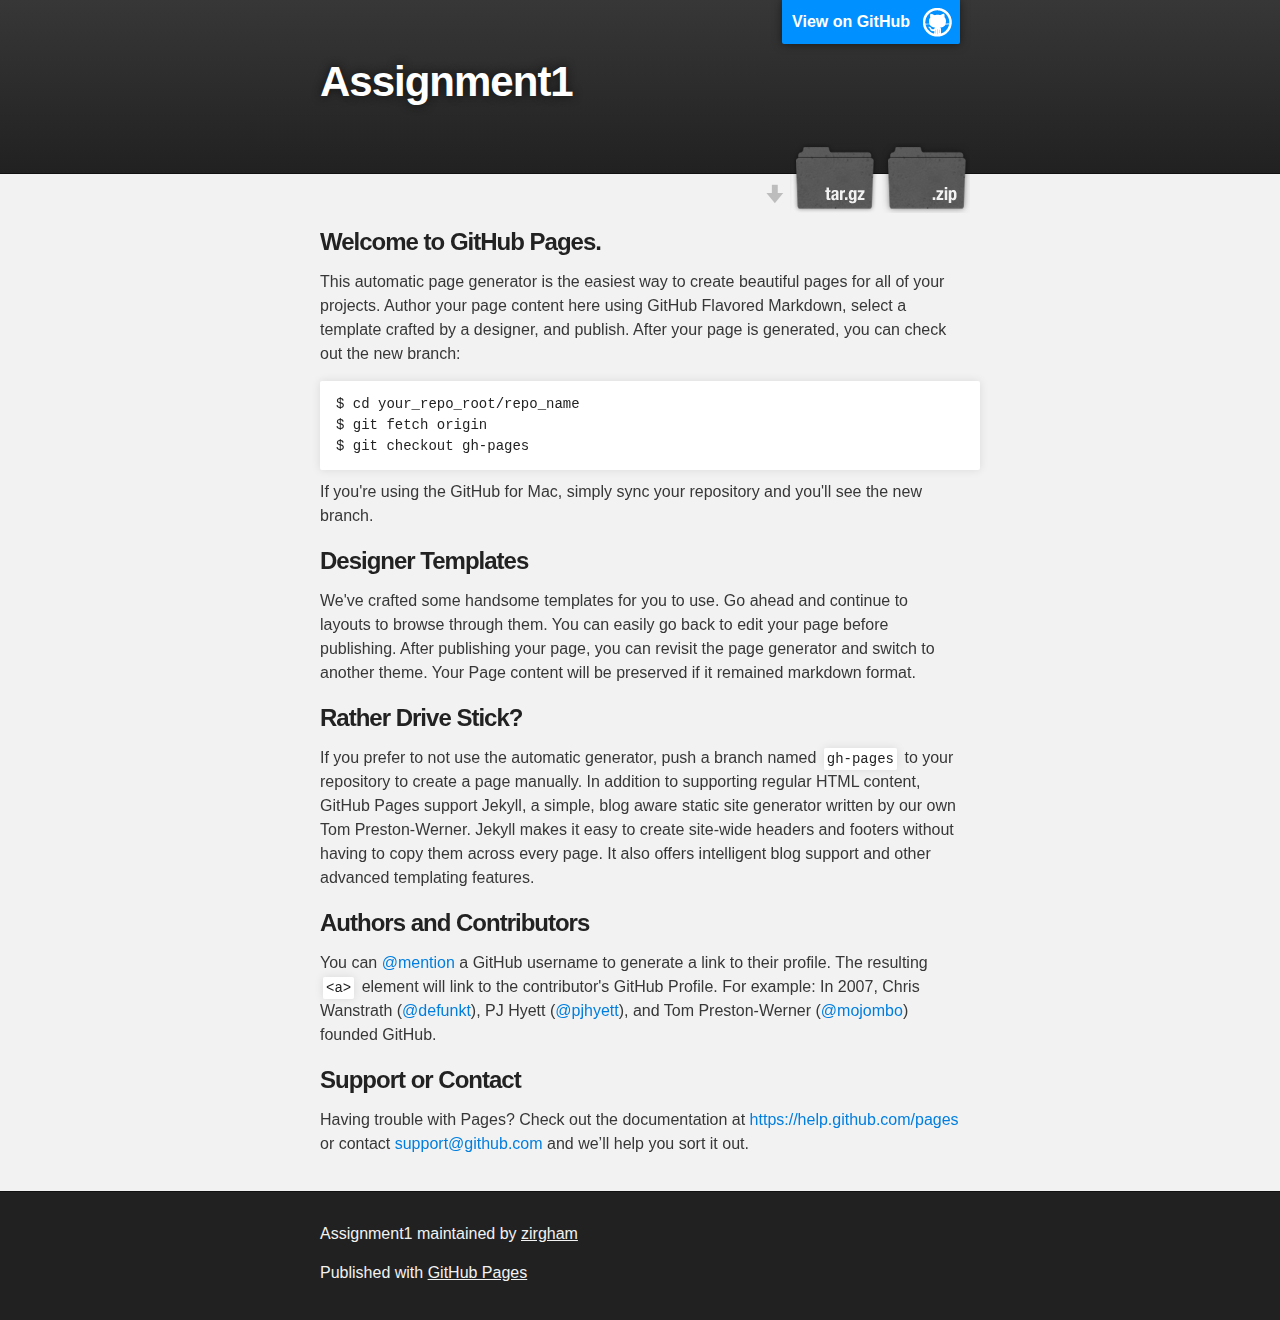
<file: index.html>
<!DOCTYPE html>
<html>

  <head>
    <meta charset='utf-8'>
    <meta http-equiv="X-UA-Compatible" content="chrome=1">
    <meta name="description" content="Assignment1 : ">

    <link rel="stylesheet" type="text/css" media="screen" href="stylesheets/stylesheet.css">

    <title>Assignment1</title>
  </head>

  <body>

    <!-- HEADER -->
    <div id="header_wrap" class="outer">
        <header class="inner">
          <a id="forkme_banner" href="https://github.com/zirgham/Assignment1">View on GitHub</a>

          <h1 id="project_title">Assignment1</h1>
          <h2 id="project_tagline"></h2>

            <section id="downloads">
              <a class="zip_download_link" href="https://github.com/zirgham/Assignment1/zipball/master">Download this project as a .zip file</a>
              <a class="tar_download_link" href="https://github.com/zirgham/Assignment1/tarball/master">Download this project as a tar.gz file</a>
            </section>
        </header>
    </div>

    <!-- MAIN CONTENT -->
    <div id="main_content_wrap" class="outer">
      <section id="main_content" class="inner">
        <h3>
<a id="welcome-to-github-pages" class="anchor" href="#welcome-to-github-pages" aria-hidden="true"><span class="octicon octicon-link"></span></a>Welcome to GitHub Pages.</h3>

<p>This automatic page generator is the easiest way to create beautiful pages for all of your projects. Author your page content here using GitHub Flavored Markdown, select a template crafted by a designer, and publish. After your page is generated, you can check out the new branch:</p>

<pre><code>$ cd your_repo_root/repo_name
$ git fetch origin
$ git checkout gh-pages
</code></pre>

<p>If you're using the GitHub for Mac, simply sync your repository and you'll see the new branch.</p>

<h3>
<a id="designer-templates" class="anchor" href="#designer-templates" aria-hidden="true"><span class="octicon octicon-link"></span></a>Designer Templates</h3>

<p>We've crafted some handsome templates for you to use. Go ahead and continue to layouts to browse through them. You can easily go back to edit your page before publishing. After publishing your page, you can revisit the page generator and switch to another theme. Your Page content will be preserved if it remained markdown format.</p>

<h3>
<a id="rather-drive-stick" class="anchor" href="#rather-drive-stick" aria-hidden="true"><span class="octicon octicon-link"></span></a>Rather Drive Stick?</h3>

<p>If you prefer to not use the automatic generator, push a branch named <code>gh-pages</code> to your repository to create a page manually. In addition to supporting regular HTML content, GitHub Pages support Jekyll, a simple, blog aware static site generator written by our own Tom Preston-Werner. Jekyll makes it easy to create site-wide headers and footers without having to copy them across every page. It also offers intelligent blog support and other advanced templating features.</p>

<h3>
<a id="authors-and-contributors" class="anchor" href="#authors-and-contributors" aria-hidden="true"><span class="octicon octicon-link"></span></a>Authors and Contributors</h3>

<p>You can <a href="https://github.com/blog/821" class="user-mention">@mention</a> a GitHub username to generate a link to their profile. The resulting <code>&lt;a&gt;</code> element will link to the contributor's GitHub Profile. For example: In 2007, Chris Wanstrath (<a href="https://github.com/defunkt" class="user-mention">@defunkt</a>), PJ Hyett (<a href="https://github.com/pjhyett" class="user-mention">@pjhyett</a>), and Tom Preston-Werner (<a href="https://github.com/mojombo" class="user-mention">@mojombo</a>) founded GitHub.</p>

<h3>
<a id="support-or-contact" class="anchor" href="#support-or-contact" aria-hidden="true"><span class="octicon octicon-link"></span></a>Support or Contact</h3>

<p>Having trouble with Pages? Check out the documentation at <a href="https://help.github.com/pages">https://help.github.com/pages</a> or contact <a href="mailto:support@github.com">support@github.com</a> and we’ll help you sort it out.</p>
      </section>
    </div>

    <!-- FOOTER  -->
    <div id="footer_wrap" class="outer">
      <footer class="inner">
        <p class="copyright">Assignment1 maintained by <a href="https://github.com/zirgham">zirgham</a></p>
        <p>Published with <a href="http://pages.github.com">GitHub Pages</a></p>
      </footer>
    </div>

    

  </body>
</html>
</file>
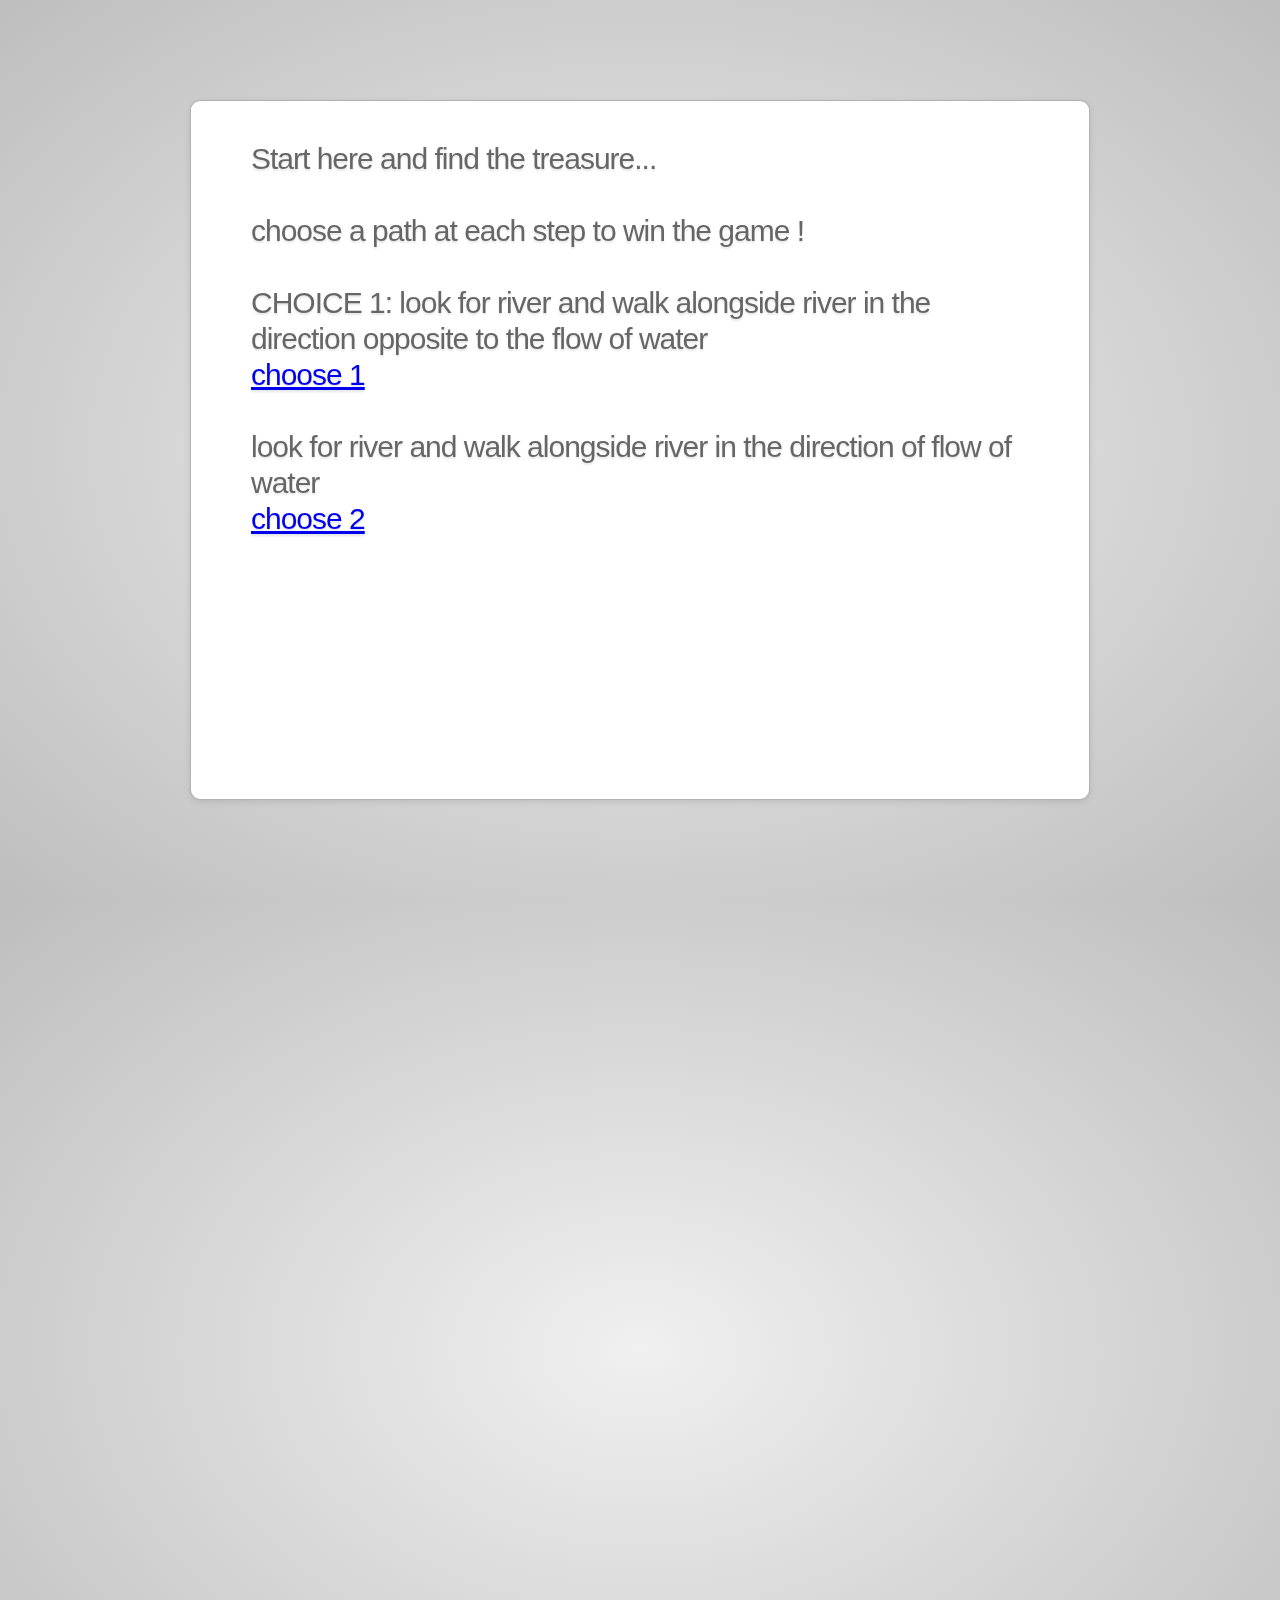
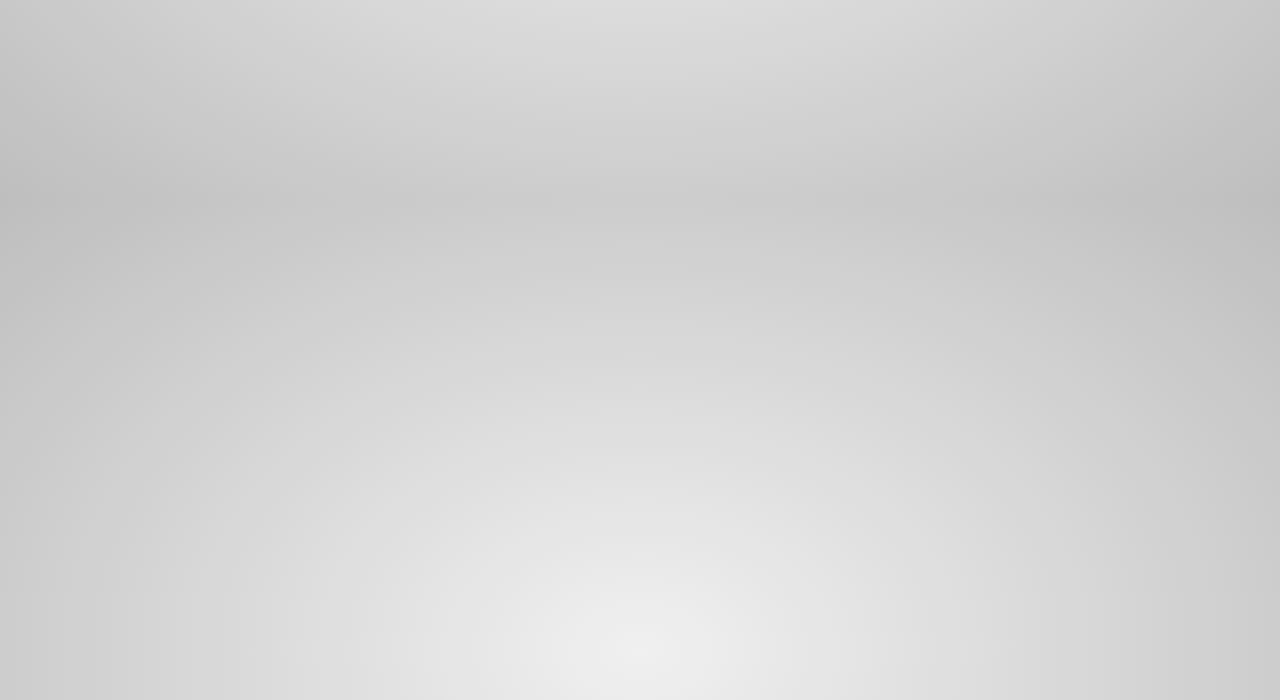
<file: Assignment1/index.html>
﻿<!DOCTYPE html><!--developed by:-MOHD ZIRGHAM #300801676-->
<html lang="en">
<head>
    <meta charset="utf-8" />
    <meta name="viewport" content="width-device-width, initial-scale=1.0" />
    <title>Impress Demo</title>
    <!-- CSS section-->
    <link href="css/reset.css" rel="stylesheet" />
    <link href="css/game.css" rel="stylesheet" />
</head>
<body onload="main()">
    <div id="impress">
        <!--SLIDE 1-->
        <div id="1" class="step slide">
            <div class="slide-text">
                <p>Start here and find the treasure...  </p><br />
                <p>choose a path at each step to win the game !</p><br />
                <p>CHOICE 1:  look for river and walk alongside river in the direction opposite to the flow of water</p>  <!--2.1 level-->
                <p><a href="#3-left"> choose 1</a></p><br />
                <p> look for river and walk alongside river in the direction of flow of water<br /></p>   <!--2.2 level-->
                <p><a href="#3-right">choose 2</a></p>
            </div>
        </div>
        <!--................LEFT SIDE.............-->
        <div id="3-left" class="step slide" data-x="1500" data-y="1500" data-z="1500">
            <div class="slide-text">
                <p>CHOICE 1: Pick up the sword near the treehouse and eat mango from the tree and dig for the box  </p><br />
                <p><a href="#youLose1">CHOOSE 1</a></p><br /><br />  <!--3.1 level-->
                <p>CHOICE 2: Find a boat and ride on it to reach the waterfall. Dig near banana tree. There are two boxes-  </p>
                <p><a href="#youLose2">CHOOSE 2</a></p>   <!--3.2  level--><br />
            

            </div>
        </div>

       

        <!--LOSE 1 AND 2-->
        <div id="youLose1" class="step slide" data-x="3000" data-y="1500" data-z="1500">
            <div class="slide-text">
                <p>CHOICE 1: You found the box ?</p><p>Huraayyyyyy !!! Go ahead and open it !!</p>
                <p><a href="#noKey">CHOOSE 1</a></p><br /><br />  <!--3.1 level-->
                <p>CHOICE 2: couldn't find the box?? </p>
                <p><a href="#noBox">CHOOSE 2</a></p><br /><br />  <!--3.1 level-->



            </div>
        </div>
        <div id="youLose2" class="step slide" data-x="8500" data-y="1500" data-z="1500">
            <div class="slide-text">
                <p>CHOICE 1: Choose blue box</p>
                <p><a href="#noKey">CHOOSE 1</a></p><br /><br />  <!--3.1 level-->
                <p>CHOICE 2: Choose red box </p>
                <p><a href="#noKey">CHOOSE 2</a></p><br /><br />  <!--3.1 level-->



            </div>
        </div>

        <!--noKey and noBox-->
        <div id="noKey" class="step slide" data-x="4500" data-y="1500" data-z="1500">
            <div class="slide-text">
                <p>
                    You don't have the key to open the box<br>

                    START AGAIN and come back with the key !!
                </p><br />
                <div class="menu"><p><a href="#1">START OVER</a></p></div>

            </div>
        </div>

        <div id="noBox" class="step slide" data-x="6500" data-y="1500" data-z="160">
            <div class="slide-text">
                <p>You couldn't find the box !!</p><br />
                <p>Why are you here then?? Treasure in the box !</p>
                <p>Start over again and find the treasure :-)</p><br />

                <div class="menu"><p><a href="#1">START OVER</a></p></div>

            </div>
        </div>


        <!--.....................RIGHT SIDE...................................-->

        <!--SLIDE 3-->
        <div id="3-right" class="step slide" data-x="-1500" data-y="-1500" data-z="-1500">
            <div class="slide-text">
                <p>CHOICE 1: look for a digger and dig under the tree in front of the boat </p>
                <p><a href="#youLose3">CHOOSE 1</a></p><br /><br />  <!--3.3 level-->
                <p>CHOICE 2: pick up a key from the boat and dig under the tree standing in front of two large rocks placed adjacent to each other </p>
                <p><a href="#youLose4">CHOOSE 2</a></p><br /><br />  <!--3.4 level-->



            </div>
        </div>

        <!--LOSE 3 AND 4-->
        <div id="youLose3" class="step slide" data-x="-3000" data-y="-1500" data-z="-1500">
            <div class="slide-text">
                <p>CHOICE 1: You found the key?</p><p>Huraayyyyyy !!! Go look for the box now !!</p><br />
                <p>It is under a tree standing betwwen to large rocks !!</p>
                <p><a href="#noBoxatall">CHOOSE 1</a></p><br /><br />  <!--3.1 level-->
                <p>CHOICE 2: couldn't find the box?? </p>
                <p><a href="#noBox">CHOOSE 2</a></p><br /><br />  <!--3.1 level-->



            </div>
        </div>
        <div id="youLose4" class="step slide" data-x="-4500" data-y="-1500" data-z="-1500">
            <div class="slide-text">
                <p>CHOICE 1: Dig under taller tree</p><p>Huraayyyyyy !!! Go ahead and open it !!</p>
                <p><a href="#noBox">CHOOSE 1</a></p><br /><br />  <!--3.3 level-->
                <!--...................WIN CASE ................-->
                <p>CHOICE 2: found the box??  </p><br /><p>Try and open the box !!</p>
                <p><a href="#WIN">CHOOSE 2</a></p><br /><br />  <!--3.4 level-->



            </div>
        </div>

        <div id="WIN" class="step slide" data-x="-6500" data-y="-1500" data-z="-6560">
            <div class="slide-text">
                <p>CONGRATULATIONS !!</p>
                <p>You found the box !!</p><br />
                
                <p>YOU WON !! :-)</p><br />

                <div class="menu"><p><a href="#1">START OVER</a></p></div>

            </div>
        </div>

    </div>

    <!--Javascript section-->

    <script src="scripts/lib/impress.js"></script>
    <script>impress().init();</script>
    <script src="scripts/lib/game.js"></script>
</body>
</html>
</file>
<file: stylesheets/stylesheet.css>
/*******************************************************************************
Slate Theme for GitHub Pages
by Jason Costello, @jsncostello
*******************************************************************************/

@import url(pygment_trac.css);

/*******************************************************************************
MeyerWeb Reset
*******************************************************************************/

html, body, div, span, applet, object, iframe,
h1, h2, h3, h4, h5, h6, p, blockquote, pre,
a, abbr, acronym, address, big, cite, code,
del, dfn, em, img, ins, kbd, q, s, samp,
small, strike, strong, sub, sup, tt, var,
b, u, i, center,
dl, dt, dd, ol, ul, li,
fieldset, form, label, legend,
table, caption, tbody, tfoot, thead, tr, th, td,
article, aside, canvas, details, embed,
figure, figcaption, footer, header, hgroup,
menu, nav, output, ruby, section, summary,
time, mark, audio, video {
  margin: 0;
  padding: 0;
  border: 0;
  font: inherit;
  vertical-align: baseline;
}

/* HTML5 display-role reset for older browsers */
article, aside, details, figcaption, figure,
footer, header, hgroup, menu, nav, section {
  display: block;
}

ol, ul {
  list-style: none;
}

table {
  border-collapse: collapse;
  border-spacing: 0;
}

/*******************************************************************************
Theme Styles
*******************************************************************************/

body {
  box-sizing: border-box;
  color:#373737;
  background: #212121;
  font-size: 16px;
  font-family: 'Myriad Pro', Calibri, Helvetica, Arial, sans-serif;
  line-height: 1.5;
  -webkit-font-smoothing: antialiased;
}

h1, h2, h3, h4, h5, h6 {
  margin: 10px 0;
  font-weight: 700;
  color:#222222;
  font-family: 'Lucida Grande', 'Calibri', Helvetica, Arial, sans-serif;
  letter-spacing: -1px;
}

h1 {
  font-size: 36px;
  font-weight: 700;
}

h2 {
  padding-bottom: 10px;
  font-size: 32px;
  background: url('../images/bg_hr.png') repeat-x bottom;
}

h3 {
  font-size: 24px;
}

h4 {
  font-size: 21px;
}

h5 {
  font-size: 18px;
}

h6 {
  font-size: 16px;
}

p {
  margin: 10px 0 15px 0;
}

footer p {
  color: #f2f2f2;
}

a {
  text-decoration: none;
  color: #007edf;
  text-shadow: none;

  transition: color 0.5s ease;
  transition: text-shadow 0.5s ease;
  -webkit-transition: color 0.5s ease;
  -webkit-transition: text-shadow 0.5s ease;
  -moz-transition: color 0.5s ease;
  -moz-transition: text-shadow 0.5s ease;
  -o-transition: color 0.5s ease;
  -o-transition: text-shadow 0.5s ease;
  -ms-transition: color 0.5s ease;
  -ms-transition: text-shadow 0.5s ease;
}

a:hover, a:focus {text-decoration: underline;}

footer a {
  color: #F2F2F2;
  text-decoration: underline;
}

em {
  font-style: italic;
}

strong {
  font-weight: bold;
}

img {
  position: relative;
  margin: 0 auto;
  max-width: 739px;
  padding: 5px;
  margin: 10px 0 10px 0;
  border: 1px solid #ebebeb;

  box-shadow: 0 0 5px #ebebeb;
  -webkit-box-shadow: 0 0 5px #ebebeb;
  -moz-box-shadow: 0 0 5px #ebebeb;
  -o-box-shadow: 0 0 5px #ebebeb;
  -ms-box-shadow: 0 0 5px #ebebeb;
}

p img {
  display: inline;
  margin: 0;
  padding: 0;
  vertical-align: middle;
  text-align: center;
  border: none;
}

pre, code {
  width: 100%;
  color: #222;
  background-color: #fff;

  font-family: Monaco, "Bitstream Vera Sans Mono", "Lucida Console", Terminal, monospace;
  font-size: 14px;

  border-radius: 2px;
  -moz-border-radius: 2px;
  -webkit-border-radius: 2px;
}

pre {
  width: 100%;
  padding: 10px;
  box-shadow: 0 0 10px rgba(0,0,0,.1);
  overflow: auto;
}

code {
  padding: 3px;
  margin: 0 3px;
  box-shadow: 0 0 10px rgba(0,0,0,.1);
}

pre code {
  display: block;
  box-shadow: none;
}

blockquote {
  color: #666;
  margin-bottom: 20px;
  padding: 0 0 0 20px;
  border-left: 3px solid #bbb;
}


ul, ol, dl {
  margin-bottom: 15px
}

ul {
  list-style-position: inside;
  list-style: disc;
  padding-left: 20px;
}

ol {
  list-style-position: inside;
  list-style: decimal;
  padding-left: 20px;
}

dl dt {
  font-weight: bold;
}

dl dd {
  padding-left: 20px;
  font-style: italic;
}

dl p {
  padding-left: 20px;
  font-style: italic;
}

hr {
  height: 1px;
  margin-bottom: 5px;
  border: none;
  background: url('../images/bg_hr.png') repeat-x center;
}

table {
  border: 1px solid #373737;
  margin-bottom: 20px;
  text-align: left;
 }

th {
  font-family: 'Lucida Grande', 'Helvetica Neue', Helvetica, Arial, sans-serif;
  padding: 10px;
  background: #373737;
  color: #fff;
 }

td {
  padding: 10px;
  border: 1px solid #373737;
 }

form {
  background: #f2f2f2;
  padding: 20px;
}

/*******************************************************************************
Full-Width Styles
*******************************************************************************/

.outer {
  width: 100%;
}

.inner {
  position: relative;
  max-width: 640px;
  padding: 20px 10px;
  margin: 0 auto;
}

#forkme_banner {
  display: block;
  position: absolute;
  top:0;
  right: 10px;
  z-index: 10;
  padding: 10px 50px 10px 10px;
  color: #fff;
  background: url('../images/blacktocat.png') #0090ff no-repeat 95% 50%;
  font-weight: 700;
  box-shadow: 0 0 10px rgba(0,0,0,.5);
  border-bottom-left-radius: 2px;
  border-bottom-right-radius: 2px;
}

#header_wrap {
  background: #212121;
  background: -moz-linear-gradient(top, #373737, #212121);
  background: -webkit-linear-gradient(top, #373737, #212121);
  background: -ms-linear-gradient(top, #373737, #212121);
  background: -o-linear-gradient(top, #373737, #212121);
  background: linear-gradient(top, #373737, #212121);
}

#header_wrap .inner {
  padding: 50px 10px 30px 10px;
}

#project_title {
  margin: 0;
  color: #fff;
  font-size: 42px;
  font-weight: 700;
  text-shadow: #111 0px 0px 10px;
}

#project_tagline {
  color: #fff;
  font-size: 24px;
  font-weight: 300;
  background: none;
  text-shadow: #111 0px 0px 10px;
}

#downloads {
  position: absolute;
  width: 210px;
  z-index: 10;
  bottom: -40px;
  right: 0;
  height: 70px;
  background: url('../images/icon_download.png') no-repeat 0% 90%;
}

.zip_download_link {
  display: block;
  float: right;
  width: 90px;
  height:70px;
  text-indent: -5000px;
  overflow: hidden;
  background: url(../images/sprite_download.png) no-repeat bottom left;
}

.tar_download_link {
  display: block;
  float: right;
  width: 90px;
  height:70px;
  text-indent: -5000px;
  overflow: hidden;
  background: url(../images/sprite_download.png) no-repeat bottom right;
  margin-left: 10px;
}

.zip_download_link:hover {
  background: url(../images/sprite_download.png) no-repeat top left;
}

.tar_download_link:hover {
  background: url(../images/sprite_download.png) no-repeat top right;
}

#main_content_wrap {
  background: #f2f2f2;
  border-top: 1px solid #111;
  border-bottom: 1px solid #111;
}

#main_content {
  padding-top: 40px;
}

#footer_wrap {
  background: #212121;
}



/*******************************************************************************
Small Device Styles
*******************************************************************************/

@media screen and (max-width: 480px) {
  body {
    font-size:14px;
  }

  #downloads {
    display: none;
  }

  .inner {
    min-width: 320px;
    max-width: 480px;
  }

  #project_title {
  font-size: 32px;
  }

  h1 {
    font-size: 28px;
  }

  h2 {
    font-size: 24px;
  }

  h3 {
    font-size: 21px;
  }

  h4 {
    font-size: 18px;
  }

  h5 {
    font-size: 14px;
  }

  h6 {
    font-size: 12px;
  }

  code, pre {
    min-width: 320px;
    max-width: 480px;
    font-size: 11px;
  }

}
</file>
<file: Assignment1/css/game.css>
﻿body {
    font-family: 'PT Sans', sans-serif;
    min-height: 740px;

    background: rgb(215, 215, 215);
    background: -webkit-gradient(radial, 50% 50%, 0, 50% 50%, 500, from(rgb(240, 240, 240)), to(rgb(190, 190, 190)));
    background: -webkit-radial-gradient(rgb(240, 240, 240), rgb(190, 190, 190));
    background:    -moz-radial-gradient(rgb(240, 240, 240), rgb(190, 190, 190));
    background:     -ms-radial-gradient(rgb(240, 240, 240), rgb(190, 190, 190));
    background:      -o-radial-gradient(rgb(240, 240, 240), rgb(190, 190, 190));
    background:         radial-gradient(rgb(240, 240, 240), rgb(190, 190, 190));
}
.step {
    position: relative;
    width: 900px;
    padding: 40px;
    margin: 20px auto;

    -webkit-box-sizing: border-box;
    -moz-box-sizing:    border-box;
    -ms-box-sizing:     border-box;
    -o-box-sizing:      border-box;
    box-sizing:         border-box;

    font-family: 'PT Serif', georgia, serif;
    font-size: 48px;
    line-height: 1.5;
}
.impress-enabled .step {
    margin: 0;
    opacity: 0.3;

    -webkit-transition: opacity 1s;
    -moz-transition:    opacity 1s;
    -ms-transition:     opacity 1s;
    -o-transition:      opacity 1s;
    transition:         opacity 1s;
}


.impress-enabled .step.active { opacity: 1 }


.slide {
    display: block;

    width: 900px;
    height: 700px;
    padding: 40px 60px;

    background-color: white;
    border: 1px solid rgba(0, 0, 0, .3);
    border-radius: 10px;
    box-shadow: 0 2px 6px rgba(0, 0, 0, .1);

    color: rgb(102, 102, 102);
    text-shadow: 0 2px 2px rgba(0, 0, 0, .1);

    font-family: 'Open Sans', Arial, sans-serif;
    font-size: 30px;
    line-height: 36px;
    letter-spacing: -1px;
}

.slide q {
    display: block;
    font-size: 50px;
    line-height: 72px;

    margin-top: 100px;
}

.slide q strong {
    white-space: nowrap;
}
</file>
